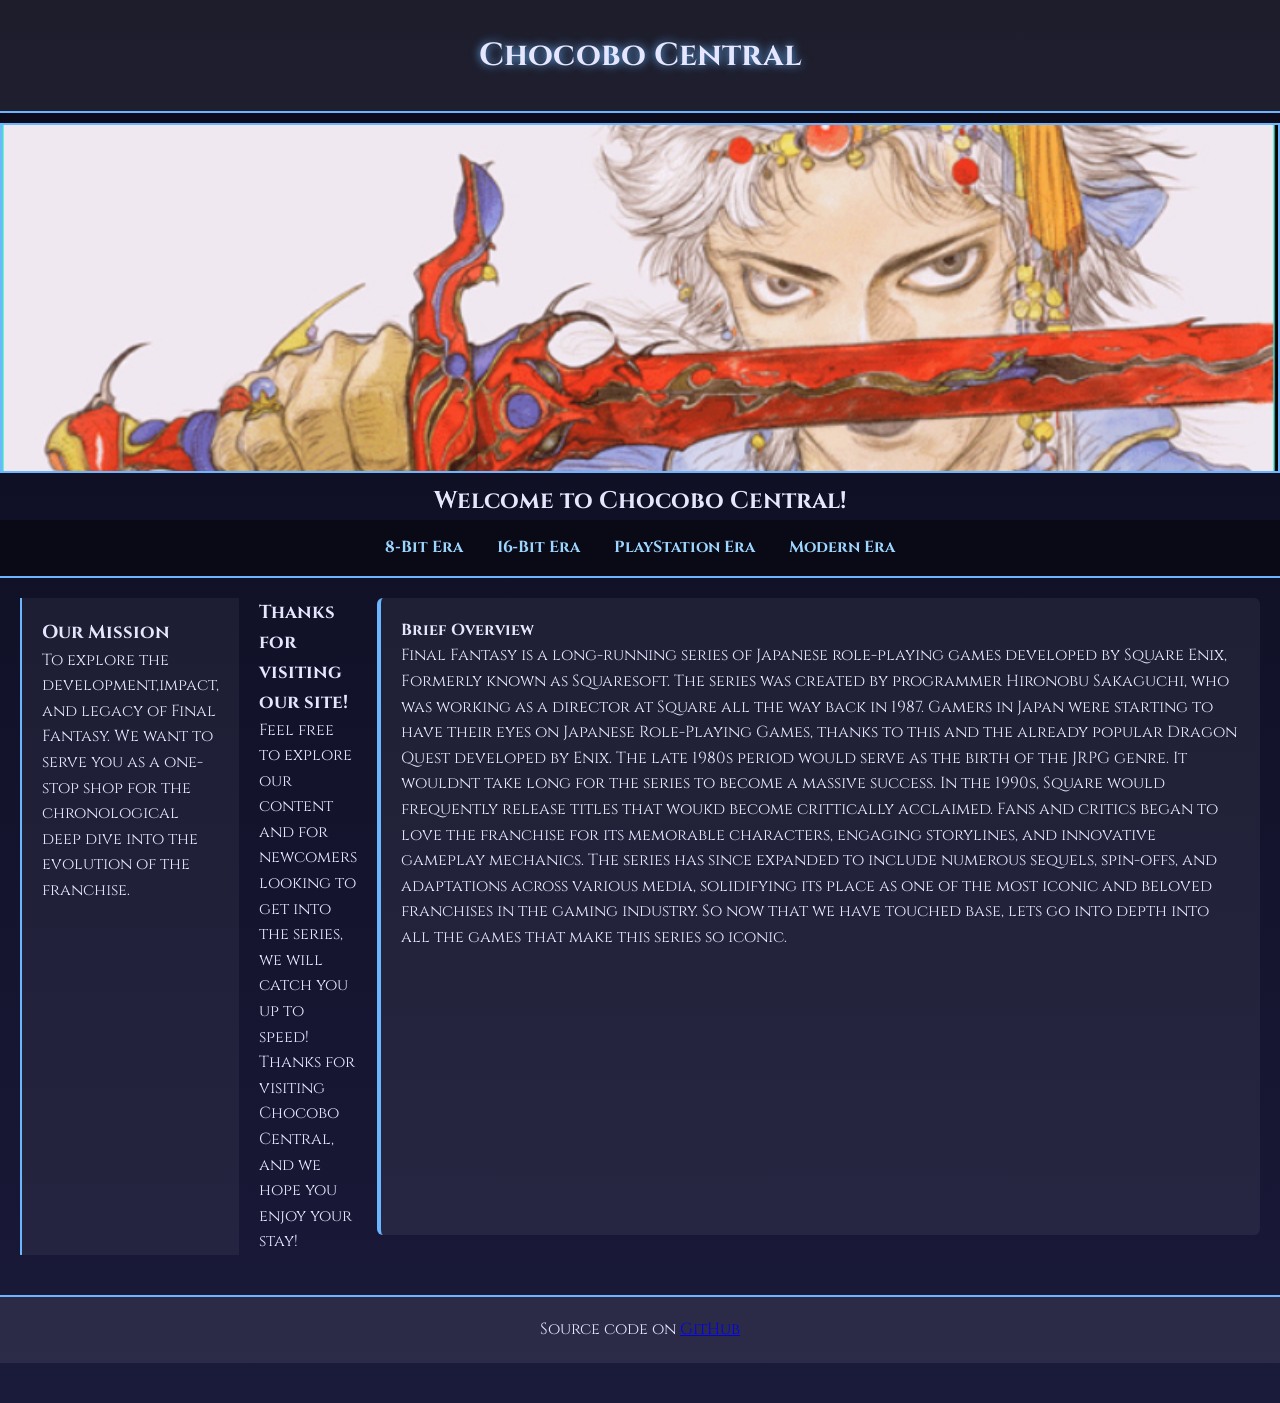
<file: index.html>
<!DOCTYPE html>
<html>
        <head>
            <title>Chocobo Central</title>
            <link rel="stylesheet" href="styles.css">
        </head>
        <body>
            <header>
                <h1>Chocobo Central</h1>
            </header>
            <section class="banner">
                <img src="Firion-Firion.webp" alt="Chocobo Banner">
                <div class="Welcome">
                    <h2>Welcome to Chocobo Central!</h2>
                </div>
            </section>
            <nav>
                <ul>
                   <a href="era-nes.html">8‑Bit Era</a>
                     <a href="era-snes.html">16‑Bit Era</a>
                    <a href="era-ps1.html">PlayStation Era</a>
                    <a href="era-modern.html">Modern Era</a>
                </ul>
            </nav>
            <main>
                <aside>
                    <h3>Our Mission</h3>
                    <p>To explore the development,impact, and legacy of Final Fantasy. We want to serve you as a one-stop shop for the chronological deep dive into the evolution of the franchise.</p>
                </aside>
                <section>
                    <h3>Thanks for visiting our site!</h3>
                    <p>Feel free to explore our content and for newcomers looking to get into the series, we will catch you up to speed! Thanks for visiting Chocobo Central, and we hope you enjoy your stay!</p>

                </section>
                <article>
                    <h4>Brief Overview</h4>
                    <p>Final Fantasy is a long-running series of Japanese role-playing games developed by Square Enix, Formerly known as Squaresoft. The series was created by programmer Hironobu Sakaguchi, who was working as a director at Square all the way back in 1987. Gamers in Japan were starting to have their eyes on Japanese Role-Playing Games, thanks to this and the already popular Dragon Quest developed by Enix. The late 1980s period would serve as the birth of the JRPG genre. It wouldnt take long for the series to become a massive success. In the 1990s, Square would frequently release titles that woukd become crittically acclaimed. Fans and critics began to love the franchise for its memorable characters, engaging storylines, and innovative gameplay mechanics. The series has since expanded to include numerous sequels, spin-offs, and adaptations across various media, solidifying its place as one of the most iconic and beloved franchises in the gaming industry. So now that we have touched base, lets go into depth into all the games that make this series so iconic.
                    </article>
                    

                
            </main>
            <footer>
    <p>
        Source code on 
        <a href="https://github.com/operez22" target="_blank">GitHub</a>
    </p>
</footer>

        </body>
        

</html>
</file>
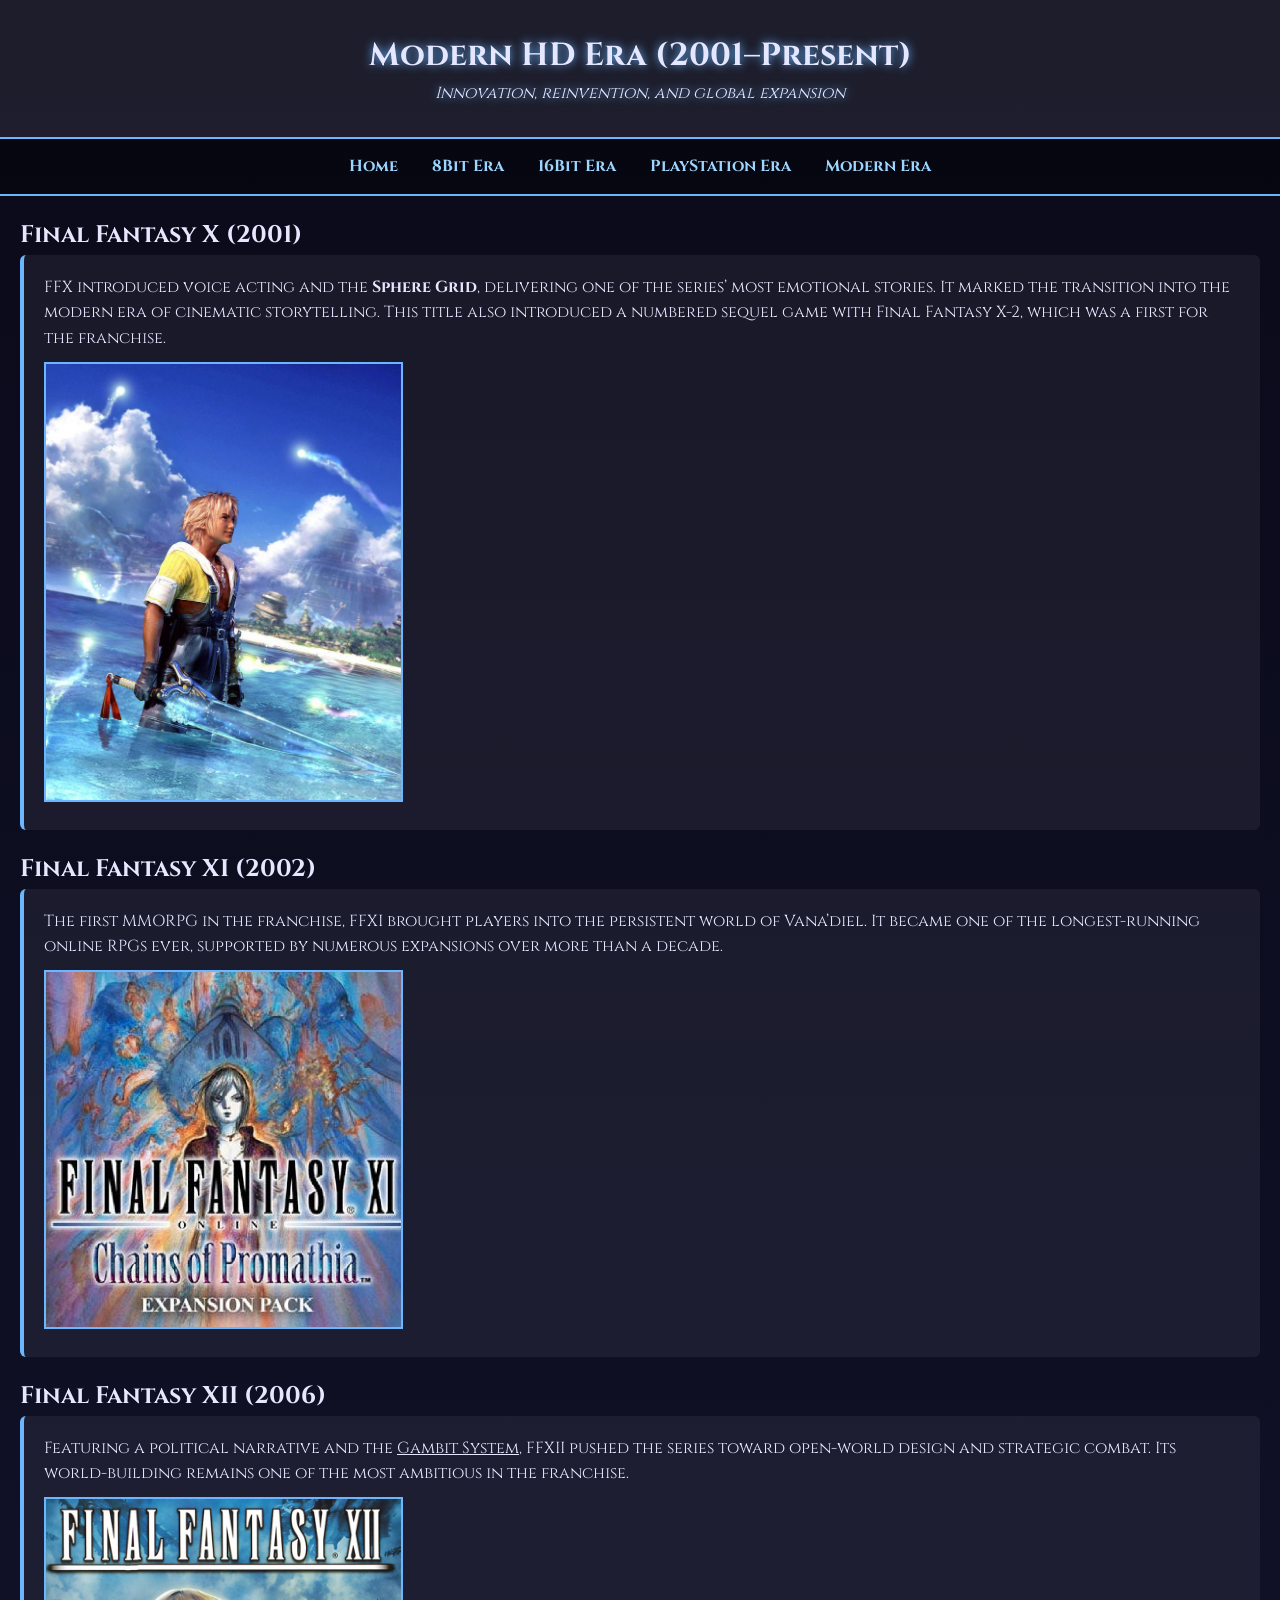
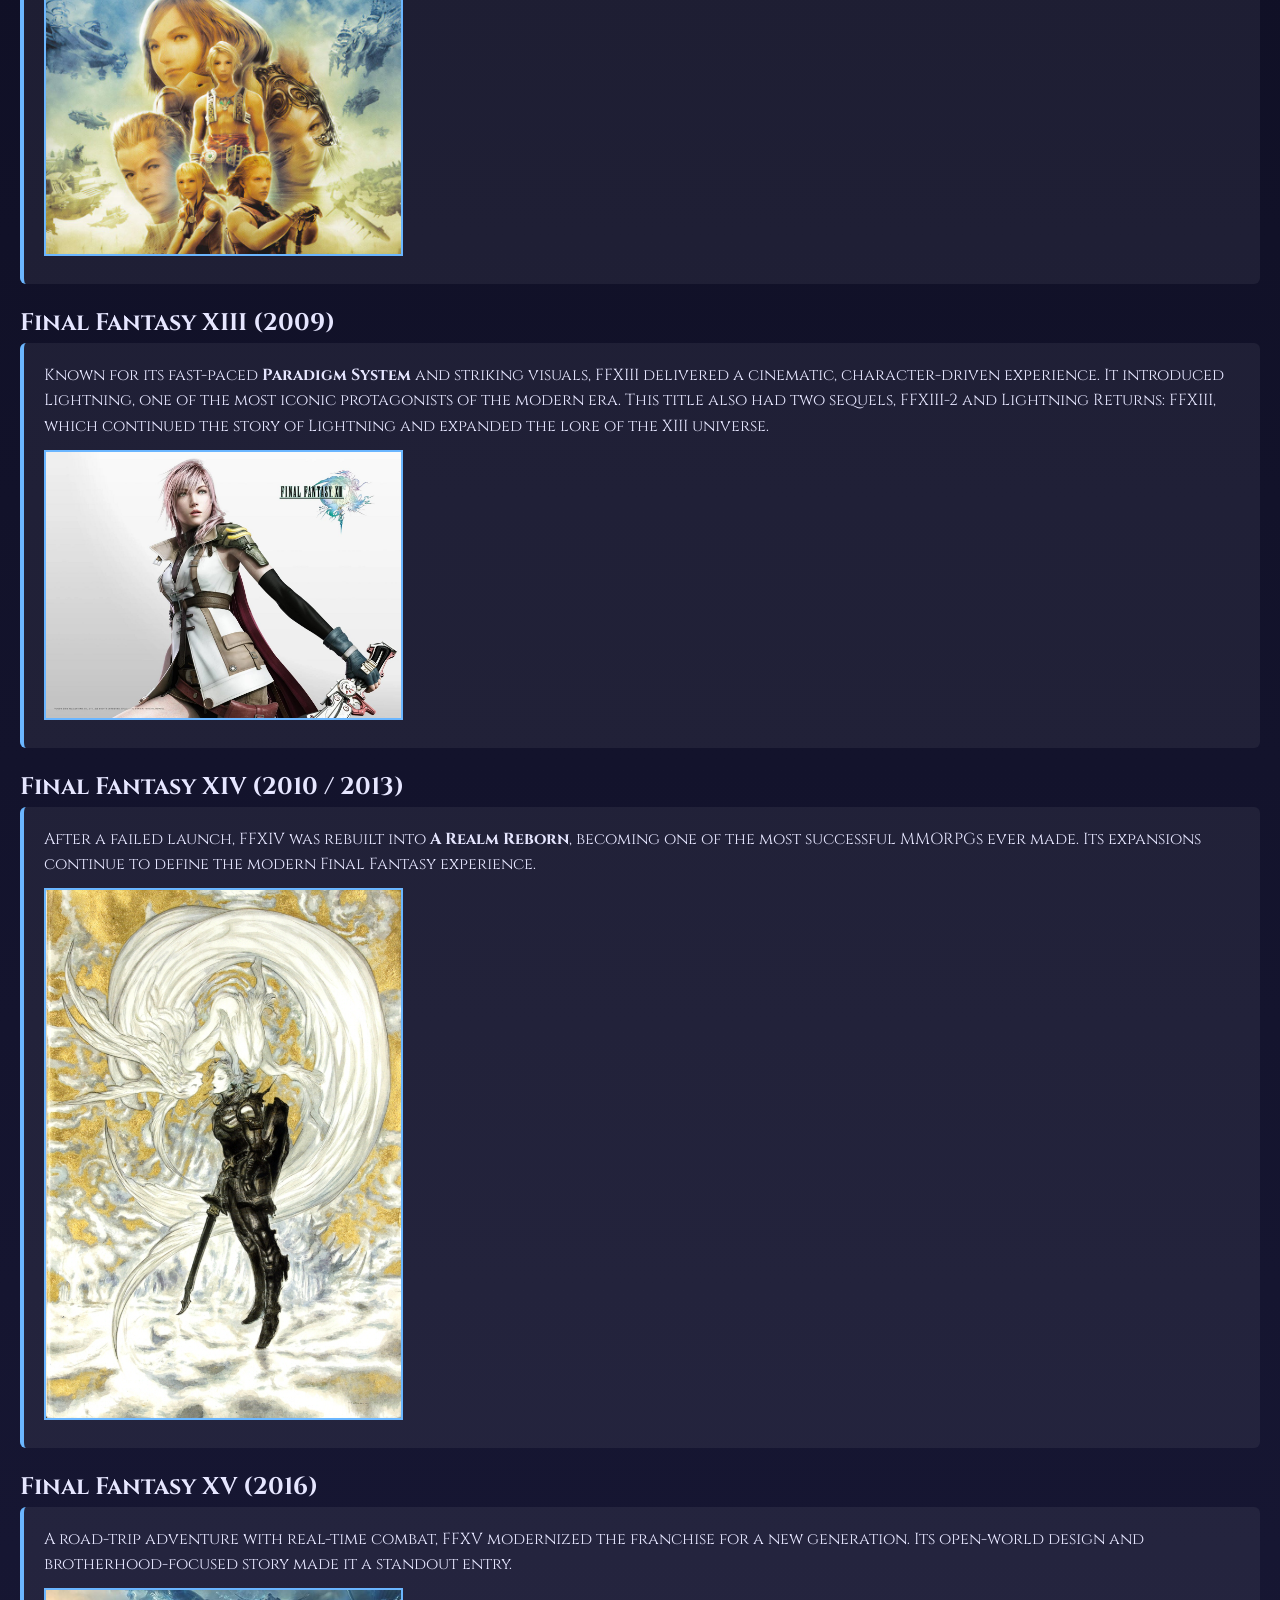
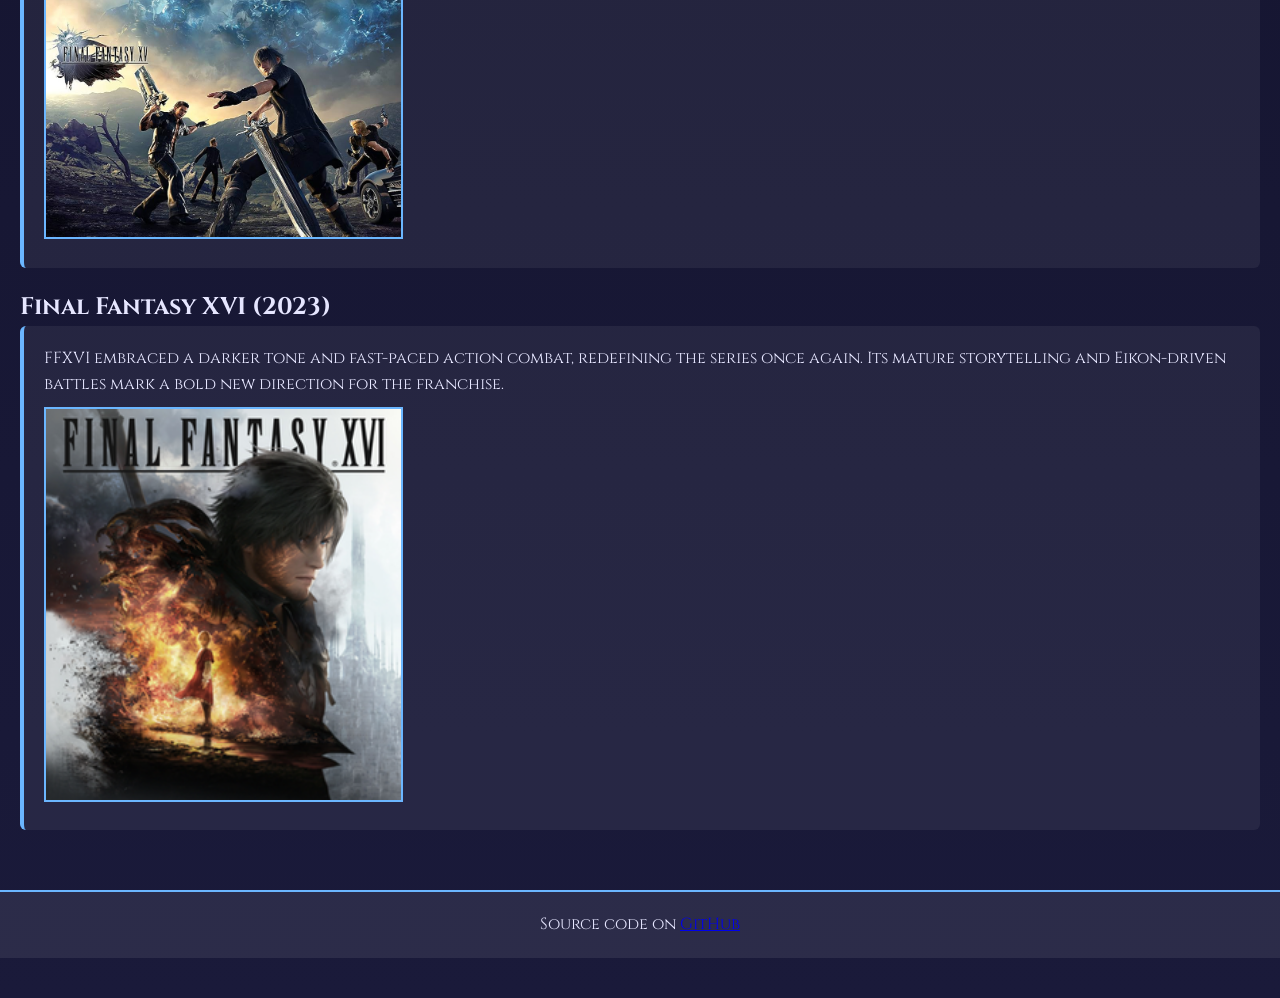
<file: era-modern.html>
<!DOCTYPE html>
<html lang="en">
<head>
    <meta charset="UTF-8">
    <meta name="viewport" content="width=device-width, initial-scale=1.0">
    <title>Modern Era @ Final Fantasy</title>
    <link rel="stylesheet" href="styles.css">
</head>

<body>
<header>
    <h1>Modern HD Era (2001–Present)</h1>
    <p><em>Innovation, reinvention, and global expansion</em></p>
</header>

<nav>
    <a href="index.html">Home</a>
    <a href="era-nes.html">8Bit Era</a>
    <a href="era-snes.html">16Bit Era</a>
    <a href="era-ps1.html">PlayStation Era</a>
    <a href="era-modern.html">Modern Era</a>
</nav>

<main>
<section>

    <!-- Final Fantasy X -->
    <h2>Final Fantasy X (2001)</h2>
    <article>
        <p>
            FFX introduced voice acting and the <strong>Sphere Grid</strong>, delivering one of the 
            series’ most emotional stories. It marked the transition into the modern era of 
            cinematic storytelling. This title also introduced a numbered sequel game with Final Fantasy X-2, which was a first for the franchise.
        </p>
        <img src="Ffxcover.jpeg" class="nes-img" alt="Final Fantasy X">
    </article>

    <!-- Final Fantasy XI -->
    <h2>Final Fantasy XI (2002)</h2>
    <article>
        <p>
            The first MMORPG in the franchise, FFXI brought players into the persistent world 
            of Vana’diel. It became one of the longest-running online RPGs ever, supported by 
            numerous expansions over more than a decade.
        </p>
        <img src="Ff11cover.jpg" class="nes-img" alt="Final Fantasy XI">
    </article>

    <!-- Final Fantasy XII -->
    <h2>Final Fantasy XII (2006)</h2>
    <article>
        <p>
            Featuring a political narrative and the <u>Gambit System</u>, FFXII pushed the series 
            toward open-world design and strategic combat. Its world-building remains one of the 
            most ambitious in the franchise.
        </p>
        <img src="Ff12cover.jpg" class="nes-img" alt="Final Fantasy XII">
    </article>

    <!-- Final Fantasy XIII -->
    <h2>Final Fantasy XIII (2009)</h2>
    <article>
        <p>
            Known for its fast-paced <strong>Paradigm System</strong> and striking visuals, FFXIII delivered 
            a cinematic, character-driven experience. It introduced Lightning, one of the most 
            iconic protagonists of the modern era. This title also had two sequels, FFXIII-2 and Lightning Returns: FFXIII, which continued the story of Lightning and expanded the lore of the XIII universe.
        </p>
        <img src="Ff13cover.jpg" class="nes-img" alt="Final Fantasy XIII">
    </article>

    <!-- Final Fantasy XIV -->
    <h2>Final Fantasy XIV (2010 / 2013)</h2>
    <article>
        <p>
            After a failed launch, FFXIV was rebuilt into <strong>A Realm Reborn</strong>, becoming one of 
            the most successful MMORPGs ever made. Its expansions continue to define the modern 
            Final Fantasy experience.
        </p>
        <img src="Ff14cover.jpg" class="nes-img" alt="Final Fantasy XIV">
    </article>

    <!-- Final Fantasy XV -->
    <h2>Final Fantasy XV (2016)</h2>
    <article>
        <p>
            A road-trip adventure with real-time combat, FFXV modernized the franchise for a 
            new generation. Its open-world design and brotherhood-focused story made it a 
            standout entry.
        </p>
        <img src="Ff15cover.jpg" class="nes-img" alt="Final Fantasy XV">
    </article>

    <!-- Final Fantasy XVI -->
    <h2>Final Fantasy XVI (2023)</h2>
    <article>
        <p>
            FFXVI embraced a darker tone and fast-paced action combat, redefining the series 
            once again. Its mature storytelling and Eikon-driven battles mark a bold new 
            direction for the franchise.
        </p>
        <img src="Ff16cover.png" class="nes-img" alt="Final Fantasy XVI">
    </article>

</section>
</main>

<footer>
    <p>
        Source code on 
        <a href="https://github.com/operez22" target="_blank">GitHub</a>
    </p>
</footer>


</body>
</html>
</file>
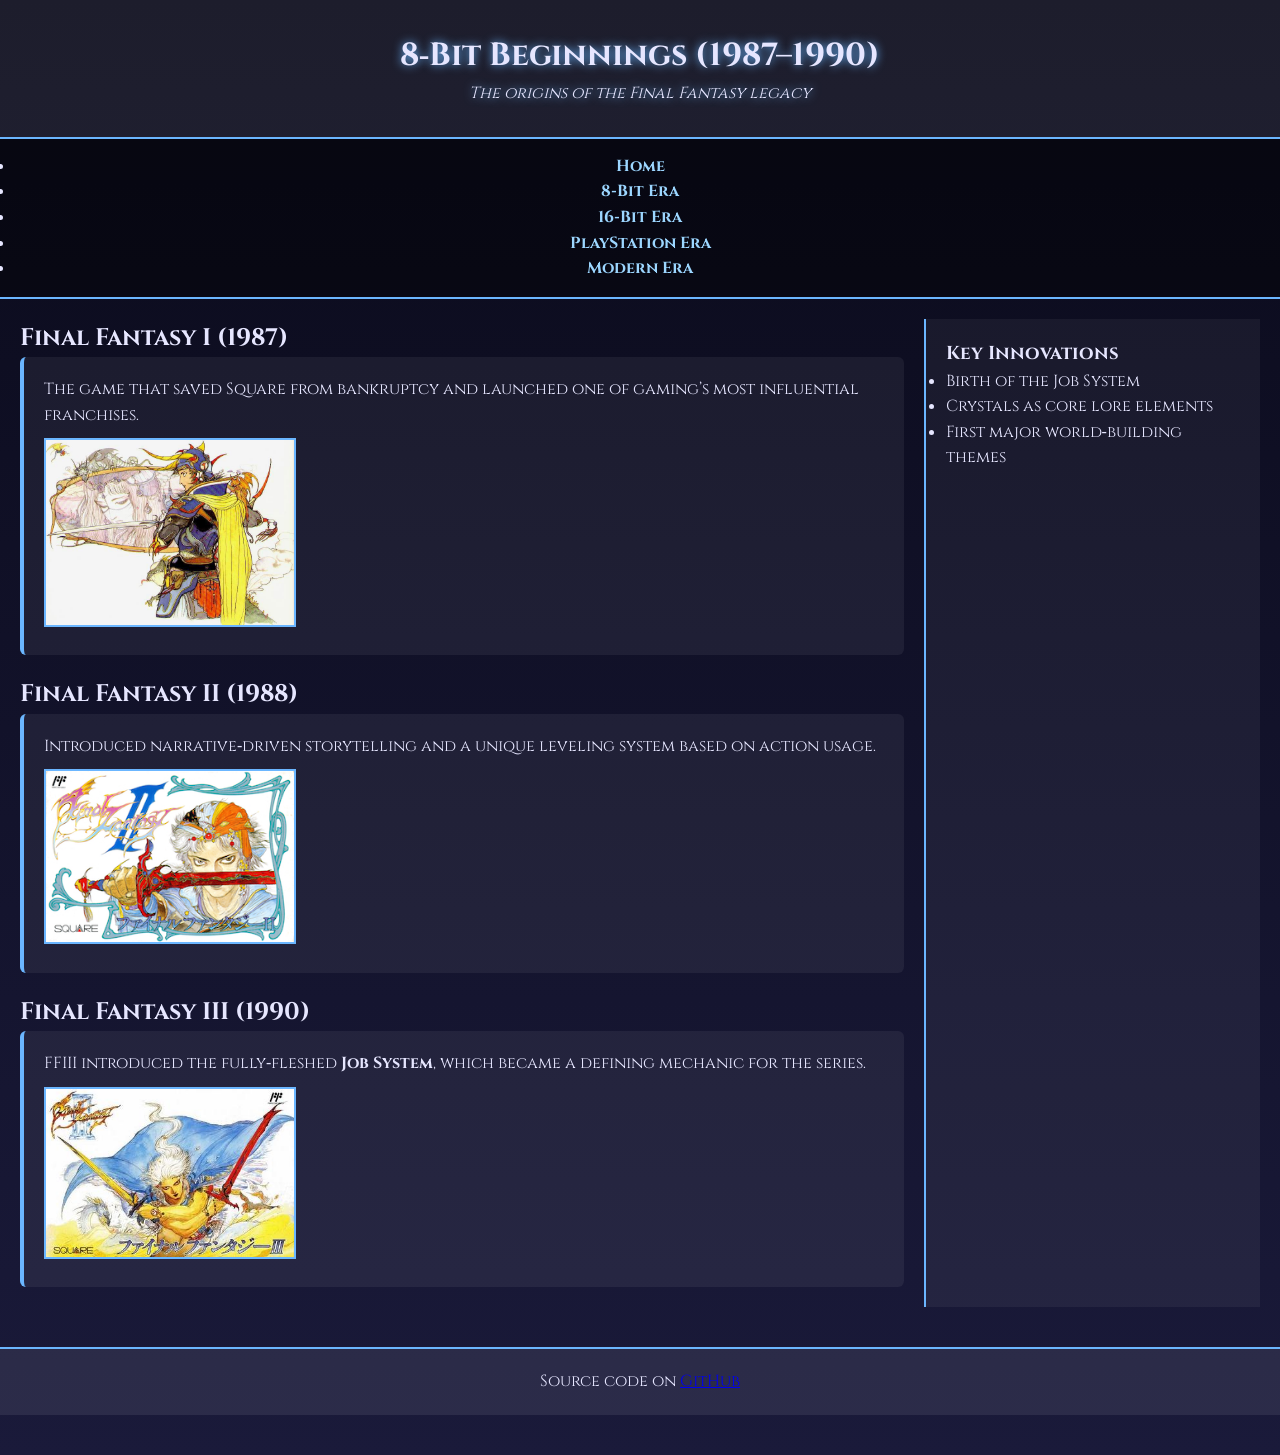
<file: era-nes.html>
<!DOCTYPE html>
<html lang="en">
<head>
    <meta charset="UTF-8">
    <meta name="viewport" content="width=device-width, initial-scale=1.0">
    <title>8‑Bit Era – Final Fantasy</title>
    <link rel="stylesheet" href="styles.css">
</head>

<body>

<header>
    <h1>8‑Bit Beginnings (1987–1990)</h1>
    <p><em>The origins of the Final Fantasy legacy</em></p>
</header>

<nav>
    <ul>
        <li><a href="index.html">Home</a></li>
        <li><a href="era-nes.html">8‑Bit Era</a></li>
        <li><a href="era-snes.html">16‑Bit Era</a></li>
        <li><a href="era-ps1.html">PlayStation Era</a></li>
        <li><a href="era-modern.html">Modern Era</a></li>
    </ul>
</nav>

<main class="homepage-layout">

    <section class="home-section">

        <h2>Final Fantasy I (1987)</h2>
        <article class="home-article">
            <p>The game that saved Square from bankruptcy and launched one of gaming’s most influential franchises.</p>
            <img src="final-fantasy-1-cover.jpg" alt="Final Fantasy I">
        </article>

        <h2>Final Fantasy II (1988)</h2>
        <article class="home-article">
            <p>Introduced narrative‑driven storytelling and a unique leveling system based on action usage.</p>
            <img src="Ff2cover.jpg" alt="Final Fantasy II">
        </article>

        <h2>Final Fantasy III (1990)</h2>
        <article class="home-article">
            <p>FFIII introduced the fully‑fleshed <strong>Job System</strong>, which became a defining mechanic for the series.</p>
            <img src="Ff3cover.jpg" alt="Final Fantasy III">
        </article>

    </section>

    <aside class="home-aside">
        <h3>Key Innovations</h3>
        <ul>
            <li>Birth of the Job System</li>
            <li>Crystals as core lore elements</li>
            <li>First major world‑building themes</li>
        </ul>
    </aside>

</main>

<footer>
    <p>
        Source code on 
        <a href="https://github.com/operez22" target="_blank">GitHub</a>
    </p>
</footer>


</body>
</html>
</file>
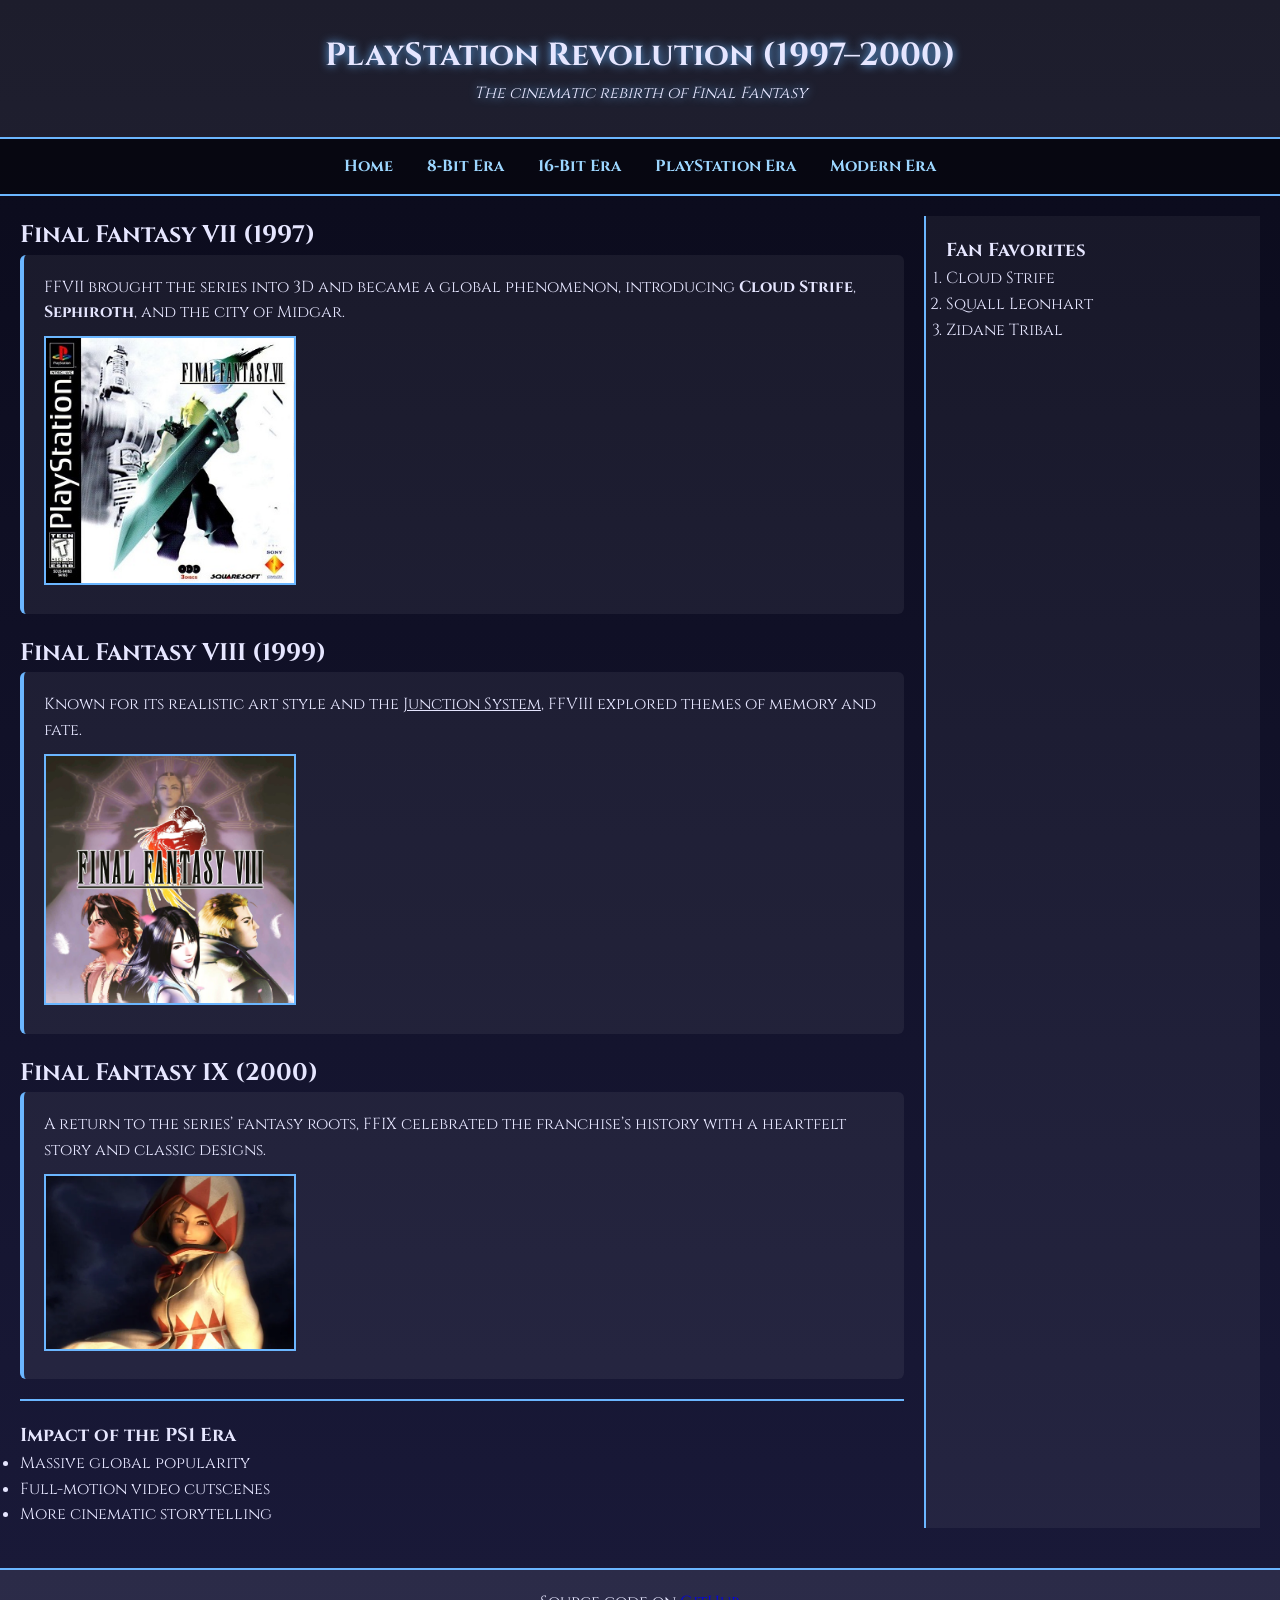
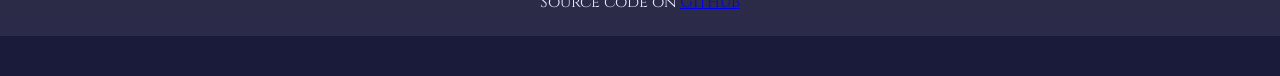
<file: era-ps1.html>
<!DOCTYPE html>
<html lang="en">
<head>
    <meta charset="UTF-8">
    <meta name="viewport" content="width=device-width, initial-scale=1.0">
    <title>PlayStation Era – Final Fantasy</title>
    <link rel="stylesheet" href="styles.css">
</head>

<body>

<header>
    <h1>PlayStation Revolution (1997–2000)</h1>
    <p><em>The cinematic rebirth of Final Fantasy</em></p>
</header>

<nav>
    <a href="index.html">Home</a>
    <a href="era-nes.html">8‑Bit Era</a>
    <a href="era-snes.html">16‑Bit Era</a>
    <a href="era-ps1.html">PlayStation Era</a>
    <a href="era-modern.html">Modern Era</a>
</nav>

<main>
    <section>
        <h2>Final Fantasy VII (1997)</h2>
        <article>
            <p>FFVII brought the series into 3D and became a global phenomenon, introducing <strong>Cloud Strife</strong>, <strong>Sephiroth</strong>, and the city of Midgar.</p>
            <img src="Ff7cover.jpg" alt="Final Fantasy VII">
        </article>

        <h2>Final Fantasy VIII (1999)</h2>
        <article>
            <p>Known for its realistic art style and the <u>Junction System</u>, FFVIII explored themes of memory and fate.</p>
            <img src="Ff8cover.jpg" alt="Final Fantasy VIII">
        </article>

        <h2>Final Fantasy IX (2000)</h2>
        <article>
            <p>A return to the series’ fantasy roots, FFIX celebrated the franchise’s history with a heartfelt story and classic designs.</p>
            <img src="Ff9cover.webp" alt="Final Fantasy IX">
        </article>

        <hr>

        <h3>Impact of the PS1 Era</h3>
        <ul>
            <li>Massive global popularity</li>
            <li>Full-motion video cutscenes</li>
            <li>More cinematic storytelling</li>
        </ul>
    </section>

    <aside>
        <h3>Fan Favorites</h3>
        <ol>
            <li>Cloud Strife</li>
            <li>Squall Leonhart</li>
            <li>Zidane Tribal</li>
        </ol>
    </aside>
</main>

<footer>
    <p>
        Source code on 
        <a href="https://github.com/operez22" target="_blank">GitHub</a>
    </p>
</footer>


</body>
</html>
</file>
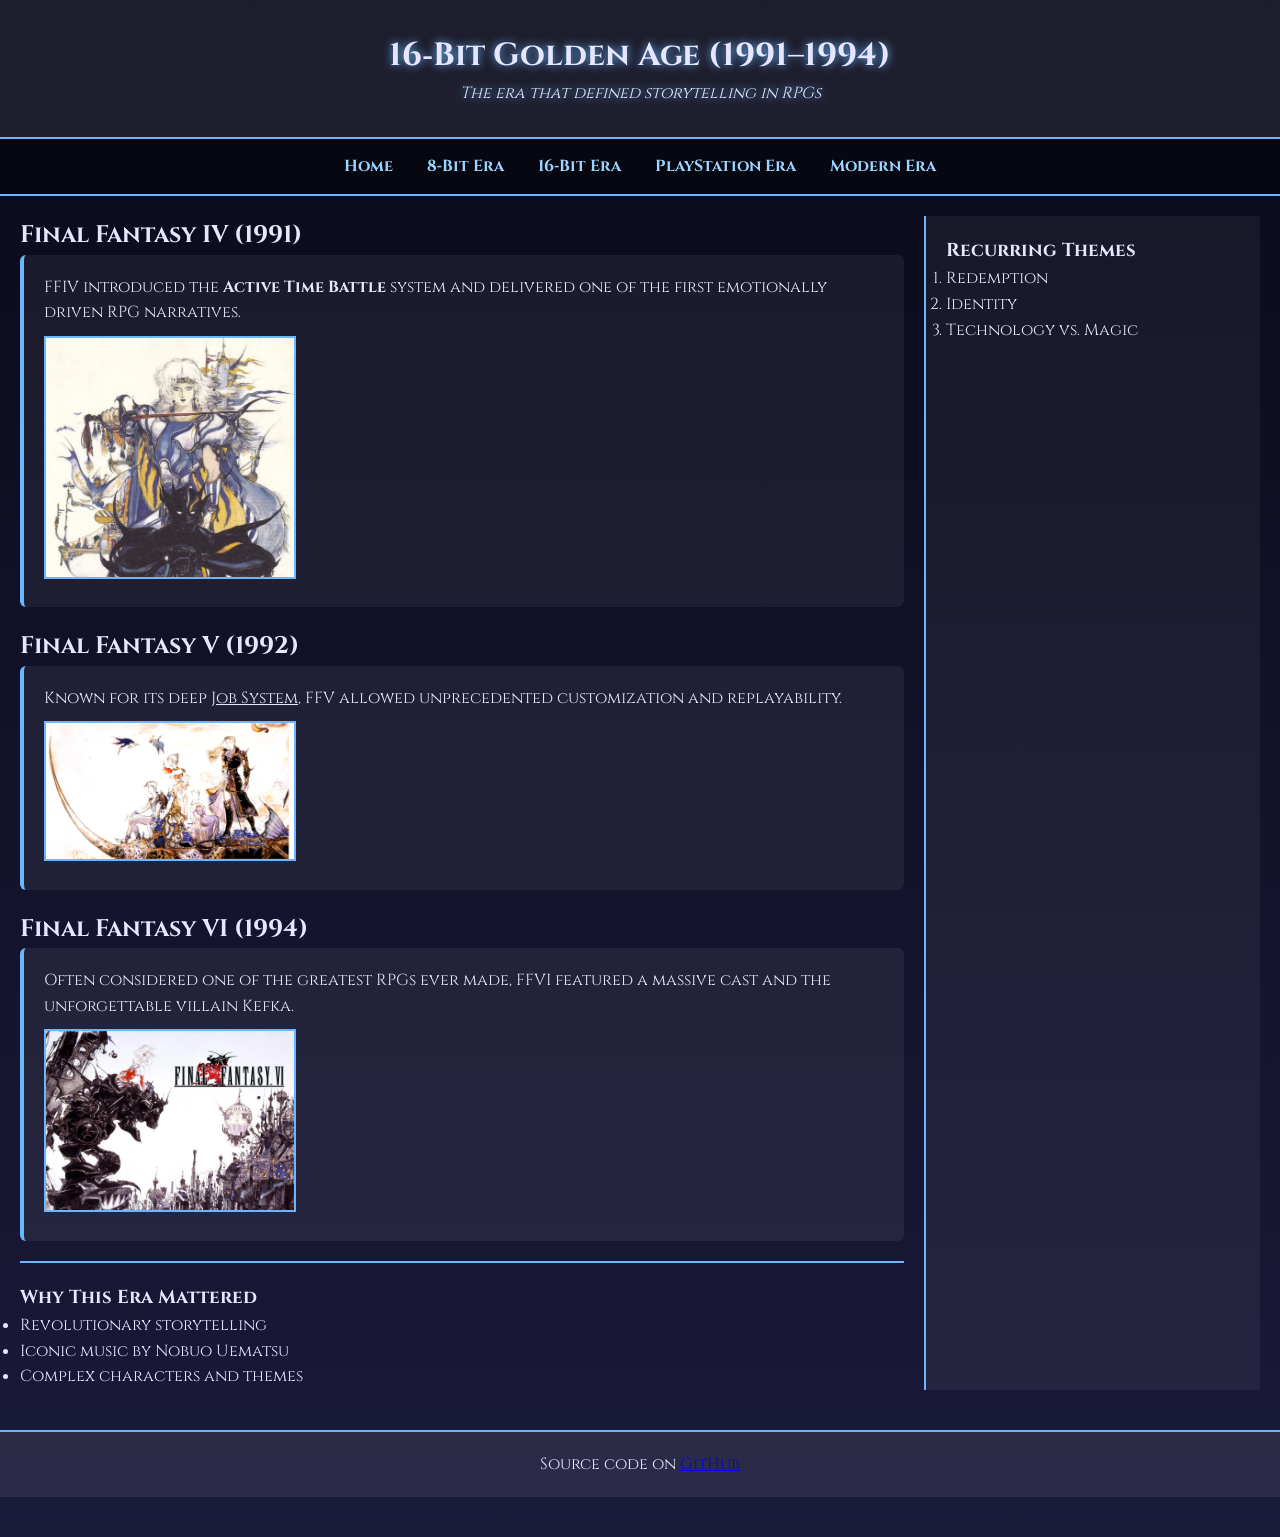
<file: era-snes.html>
<!DOCTYPE html>
<html lang="en">
<head>
    <meta charset="UTF-8">
    <meta name="viewport" content="width=device-width, initial-scale=1.0">
    <title>16‑Bit Era – Final Fantasy</title>
    <link rel="stylesheet" href="styles.css">
</head>

<body>

<header>
    <h1>16‑Bit Golden Age (1991–1994)</h1>
    <p><em>The era that defined storytelling in RPGs</em></p>
</header>

<nav>
    <a href="index.html">Home</a>
    <a href="era-nes.html">8‑Bit Era</a>
    <a href="era-snes.html">16‑Bit Era</a>
    <a href="era-ps1.html">PlayStation Era</a>
    <a href="era-modern.html">Modern Era</a>
</nav>

<main>
    <section>
        <h2>Final Fantasy IV (1991)</h2>
        <article>
            <p>FFIV introduced the <strong>Active Time Battle</strong> system and delivered one of the first emotionally driven RPG narratives.</p>
            <img src="Ff4cover.png" alt="Final Fantasy IV">
        </article>

        <h2>Final Fantasy V (1992)</h2>
        <article>
            <p>Known for its deep <u>Job System</u>, FFV allowed unprecedented customization and replayability.</p>
            <img src="Ff5cover.jpg" alt="Final Fantasy V">
        </article>

        <h2>Final Fantasy VI (1994)</h2>
        <article>
            <p>Often considered one of the greatest RPGs ever made, FFVI featured a massive cast and the unforgettable villain Kefka.</p>
            <img src="Ff6cover.webp" alt="Final Fantasy VI">
        </article>

        <hr>

        <h3>Why This Era Mattered</h3>
        <ul>
            <li>Revolutionary storytelling</li>
            <li>Iconic music by Nobuo Uematsu</li>
            <li>Complex characters and themes</li>
        </ul>
    </section>

    <aside>
        <h3>Recurring Themes</h3>
        <ol>
            <li>Redemption</li>
            <li>Identity</li>
            <li>Technology vs. Magic</li>
        </ol>
    </aside>
</main>

<footer>
    <p>
        Source code on 
        <a href="https://github.com/operez22" target="_blank">GitHub</a>
    </p>
</footer>


</body>
</html>
</file>
<file: styles.css>
/* Google Font */
@import url('https://fonts.googleapis.com/css2?family=Cinzel:wght@400;700&display=swap');

/* Global Reset */
* {
    margin: 0;
    padding: 0;
    box-sizing: border-box;
}

/* Body Styling */
body {
    font-family: 'Cinzel', serif;
    background: linear-gradient(#0a0a1a, #1a1a3a);
    color: #e6e6ff;
    line-height: 1.6;
    padding-bottom: 40px;
}

/* Header */
header {
    text-align: center;
    padding: 30px;
    background: rgba(255,255,255,0.08);
    border-bottom: 2px solid #6bb6ff;
    text-shadow: 0 0 10px #6bb6ff;
}

/* Banner Section */
.banner {
    position: relative;
    text-align: center;
}

.banner img {
    width: 100%;
    max-height: 350px;
    object-fit: cover;
    border-bottom: 2px solid #6bb6ff;
}

.banner .welcome {
    position: absolute;
    bottom: 20px;
    left: 20px;
    font-size: 2rem;
    text-shadow: 0 0 10px #000;
}

/* Navigation Bar */
nav {
    background: rgba(0,0,0,0.4);
    padding: 15px;
    text-align: center;
    border-bottom: 2px solid #6bb6ff;
}

nav a {
    color: #9cd6ff;
    margin: 0 15px;
    text-decoration: none;
    font-weight: bold;
    transition: 0.3s;
}

nav a:hover {
    transform: scale(1.2);
    color: #ffffff;
}

/* Main Layout */
main {
    display: flex;
    gap: 20px;
    padding: 20px;
}

aside {
    flex: 1;
    background: rgba(255,255,255,0.05);
    padding: 20px;
    border-left: 2px solid #6bb6ff;
}

section {
    flex: 3;
}

/* Articles */
article {
    background: rgba(255,255,255,0.06);
    padding: 20px;
    margin-bottom: 20px;
    border-left: 4px solid #6bb6ff;
    border-radius: 6px;
}

/* Images */
img {
    width: 30%;
    border: 2px solid #6bb6ff;
    margin-top: 10px;
    transition: 0.4s;
    .section-image {
    width: 250px;      /* adjust size */
    height: auto;
    display: block;
    margin: 20px auto; /* centers it under the section */
    border: 2px solid #6bb6ff;
    border-radius: 6px;
    transition: 0.3s;
}

.section-image:hover {
    transform: scale(1.05);
}

}

img:hover {
    transform: scale(1.05);
}

/* Footer */
footer {
    text-align: center;
    padding: 20px;
    margin-top: 20px;
    background: rgba(255,255,255,0.08);
    border-top: 2px solid #6bb6ff;
}

/* Horizontal Rules */
hr {
    border: 1px solid #6bb6ff;
    margin: 20px 0;
}

/* Responsive Layout */
@media (max-width: 900px) {
    main {
        flex-direction: column;
    }
}
</file>
